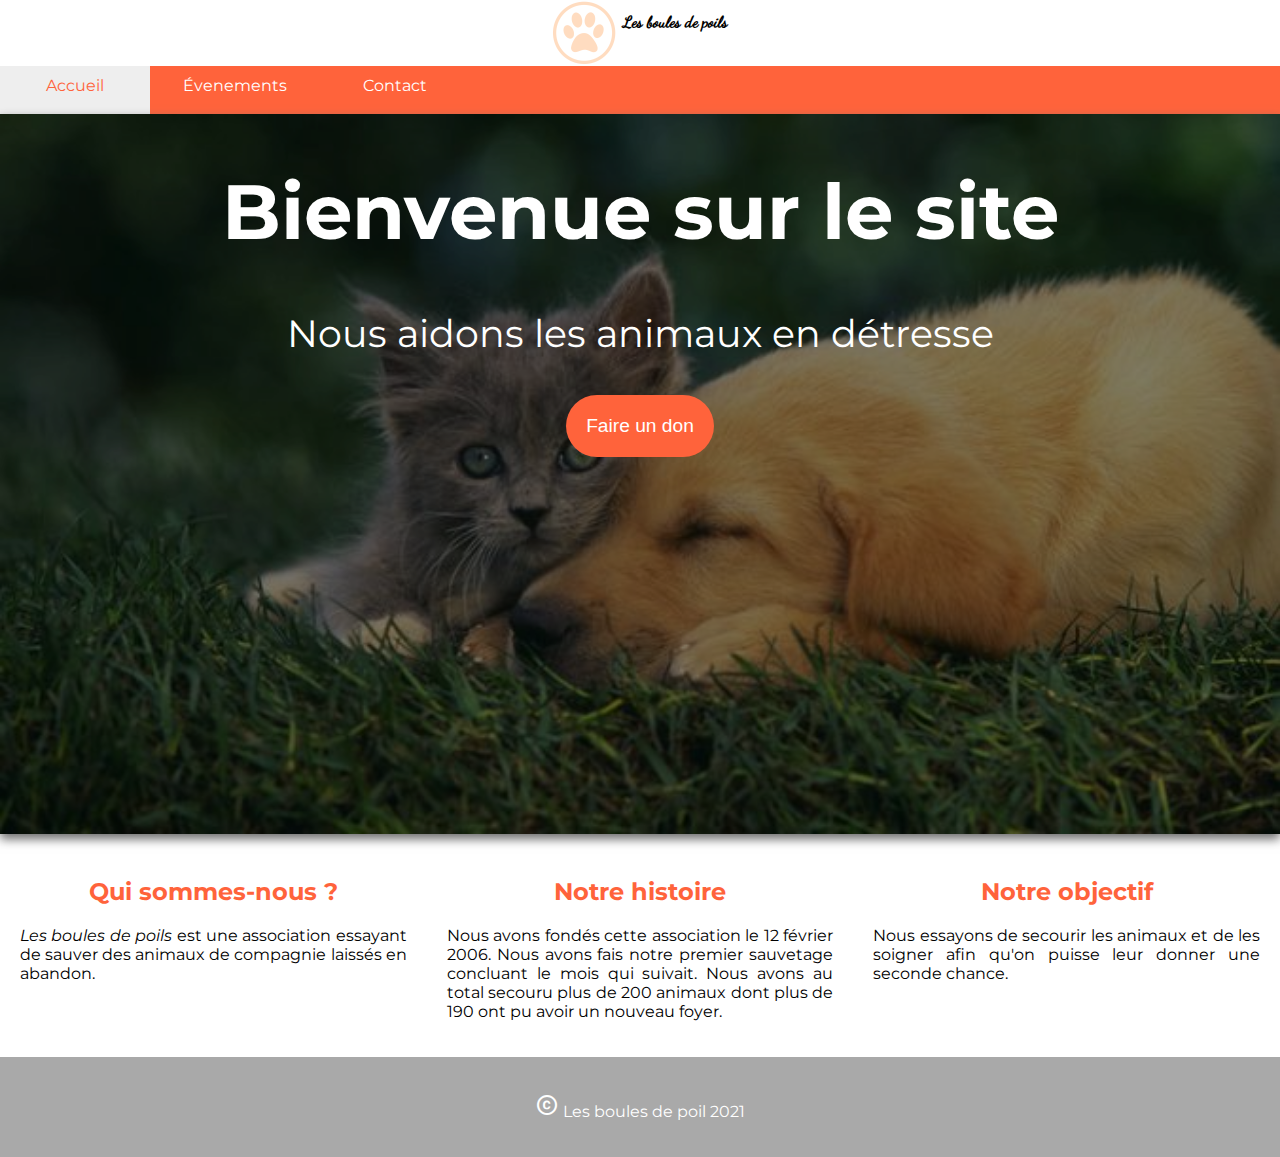
<file: index.html>
<!DOCTYPE html>
<html lang="fr">
<head>
    <meta charset="UTF-8">
    <meta http-equiv="X-UA-Compatible" content="IE=edge">
    <meta name="viewport" content="width=device-width, initial-scale=1.0">
    <meta name="description" content="association pour la protection des animaux">
    <meta name="keywords" content="association, animaux, accueil, protection">

    <link rel="preconnect" href="https://fonts.googleapis.com">
    <link rel="preconnect" href="https://fonts.gstatic.com" crossorigin>
    <link href="https://fonts.googleapis.com/css2?family=Montserrat&display=swap" rel="stylesheet">
    <link href="https://fonts.googleapis.com/icon?family=Material+Icons" rel="stylesheet">

    <link rel="stylesheet" href="styles.css">

    <title>Les boules de poils</title>
</head>
<body>
    <header>
        <button class="open-nav material-icons" id="openNav">menu</button>
        <div class="assos-title">
            <img src="images/logo.png" alt="logo" class="assos-logo">
            <h1 class="assos-name">Les boules de poils</h1>
        </div>
        <div class="empty"></div>
    </header>
    <nav id="navbar">    
        <a class="current-page" href="#">Accueil</a>
        <a href="evenements.html">Évenements</a> 
        <a href="contact.html">Contact</a>   
    </nav>
    <section class="welcome">
        <h1>Bienvenue sur le site</h1>
        <p>Nous aidons les animaux en détresse</p>
        <button class="donate">Faire un don</button>
    </section>
    <img class="background" src="images/chat-et-chien.jpg" alt="chat et chien">
    <section class="introduce">
        <article>
            <h2>Qui sommes-nous ?</h2>
            <p>
                <em>Les boules de poils</em> est une association essayant de sauver des animaux de compagnie laissés en abandon.
                
            </p>
        </article>
        <article>
            <h2>Notre histoire</h2>
            <p>
                Nous avons fondés cette association le 12 février 2006. Nous avons fais notre premier sauvetage concluant le mois qui suivait.
                Nous avons au total secouru plus de 200 animaux dont plus de 190 ont pu avoir un nouveau foyer.
            </p>
        </article>
        <article>
            <h2>Notre objectif</h2>
            <p>
                Nous essayons de secourir les animaux et de les soigner afin qu'on puisse leur donner une seconde chance.
            </p>
        </article>
    </section>
    <footer>
        <p><span class="material-icons">copyright</span> Les boules de poil 2021</p>
    </footer>

    <script>
        let navbar = document.getElementById('navbar')
        let isOpen = false

        document.getElementById('openNav').addEventListener('click', () => {
            isOpen = !isOpen
            if (isOpen) {
                navbar.style.display = 'flex'
            } else {
                navbar.style.display = 'none'
            }
        })
    </script>
</body>
</html>
</file>
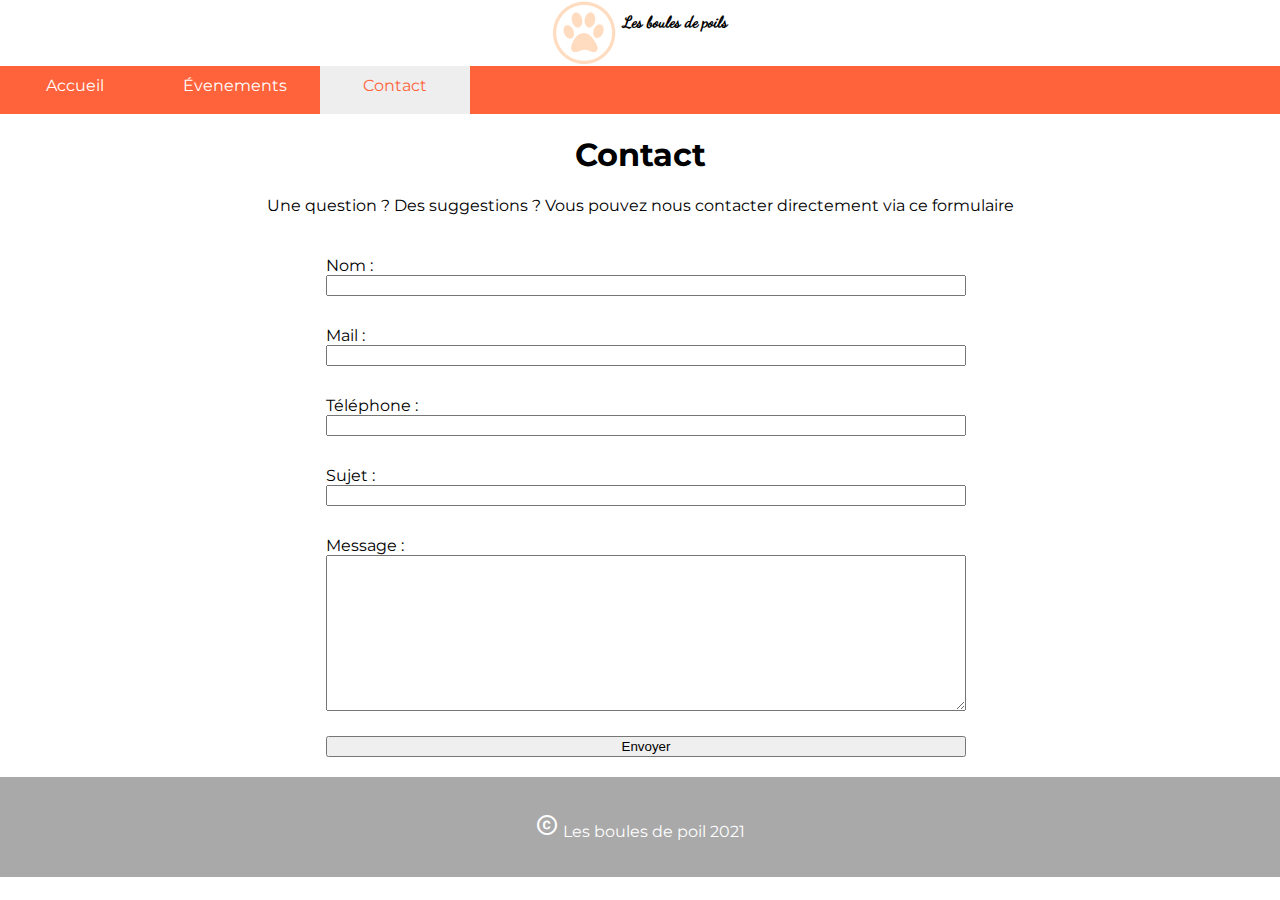
<file: contact.html>
<!DOCTYPE html>
<html lang="fr">
<head>
    <meta charset="UTF-8">
    <meta http-equiv="X-UA-Compatible" content="IE=edge">
    <meta name="viewport" content="width=device-width, initial-scale=1.0">
    <meta name="description" content="contactez-nous pour plus de précisions">
    <meta name="keywords" content="association, animaux, contact, protection">

    <link rel="preconnect" href="https://fonts.googleapis.com">
    <link rel="preconnect" href="https://fonts.gstatic.com" crossorigin>
    <link href="https://fonts.googleapis.com/css2?family=Montserrat&display=swap" rel="stylesheet">
    <link href="https://fonts.googleapis.com/icon?family=Material+Icons" rel="stylesheet">

    <link rel="stylesheet" href="styles.css">

    <title>Contact - Les boules de poils</title>
</head>
<body>
    <header>
        <button class="open-nav material-icons" id="openNav">menu</button>
        <div class="assos-title">
            <img src="images/logo.png" alt="logo" class="assos-logo">
            <h1 class="assos-name">Les boules de poils</h1>
        </div>
        <div class="empty"></div>
    </header>
    <nav id="navbar">    
        <a href="index.html">Accueil</a>
        <a href="evenements.html">Évenements</a> 
        <a class="current-page" href="#">Contact</a>
    </nav>
    <section class="intro">
            <h1>Contact</h1>
            <p>Une question ? Des suggestions ? Vous pouvez nous contacter directement via ce formulaire</p>
    </section>
    <form action="#" method="post">
        <div>
            <label for="nom">Nom :</label>
            <input type="text" id="nom" name="nom">
        </div>
        <div>
            <label for="email">Mail :</label>
            <input type="email" id="email" name="email">
        </div>
        <div>
            <label for="phone">Téléphone :</label>
            <input type="tel" id="phone" name="phone">
        </div>
        <div>
            <label for="subject">Sujet :</label>
            <input type="text" id="subject" name="subject">
        </div>
        <div>
            <label for="message">Message :</label>
            <textarea name="message" id="message" rows="10"></textarea>
        </div>
        <button type="submit">Envoyer</button>
    </form>
    <footer>
        <p><span class="material-icons">copyright</span> Les boules de poil 2021</p>
    </footer>

    <script>
        let navbar = document.getElementById('navbar')
        let isOpen = false

        document.getElementById('openNav').addEventListener('click', () => {
            isOpen = !isOpen
            if (isOpen) {
                navbar.style.display = 'flex'
            } else {
                navbar.style.display = 'none'
            }
        })
    </script>
</body>
</html>
</file>
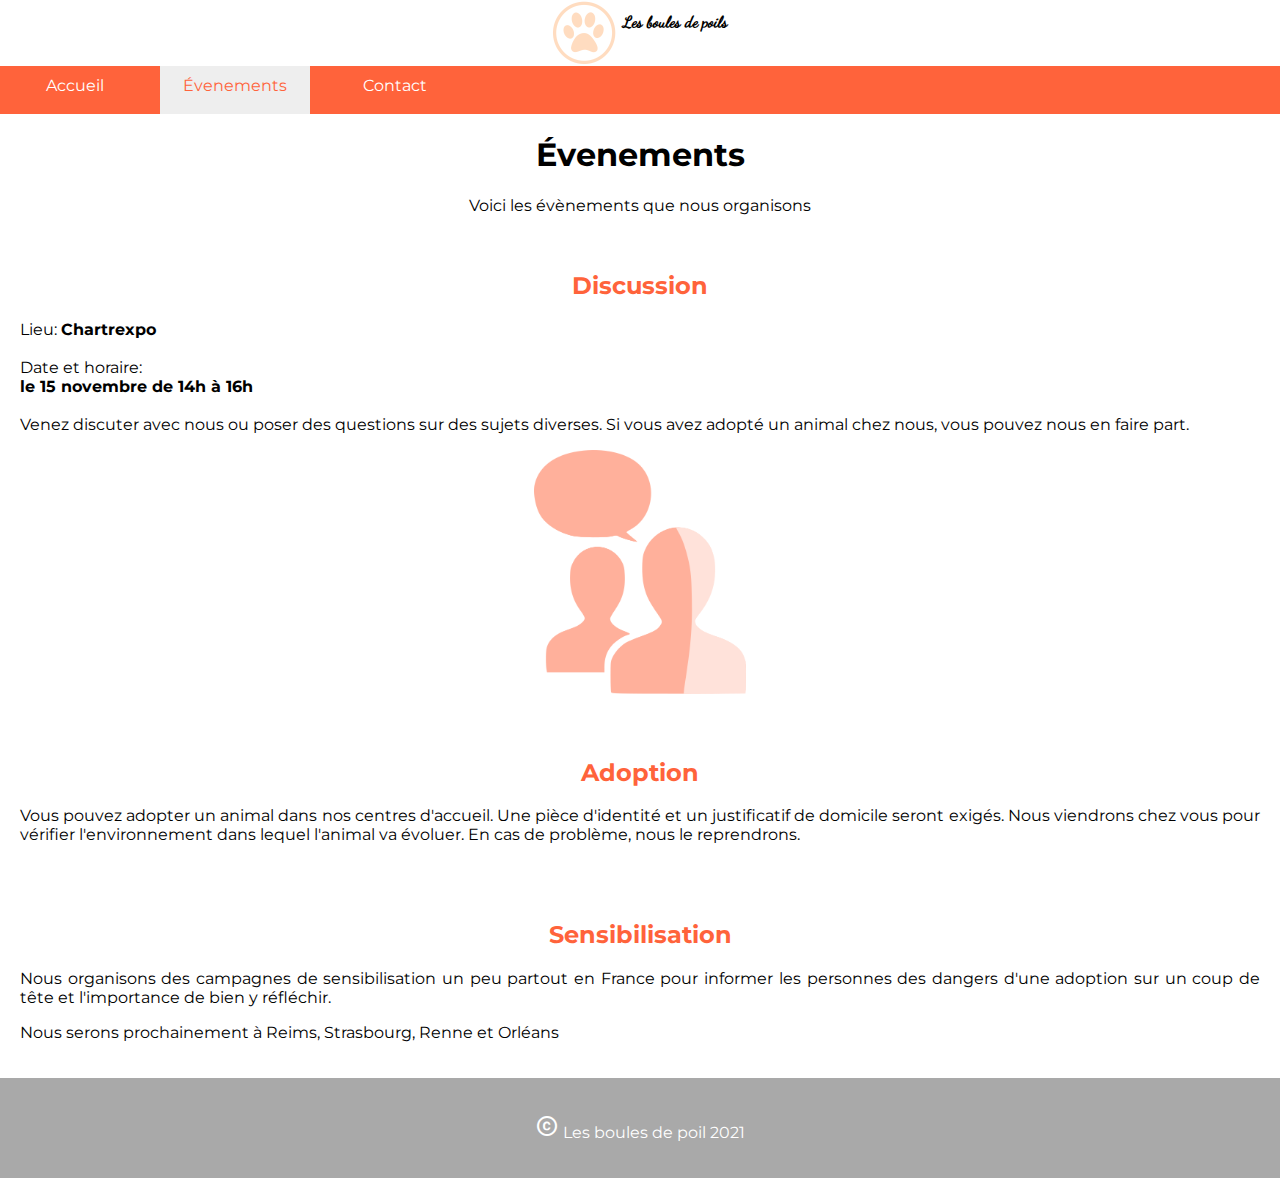
<file: evenements.html>
<!DOCTYPE html>
<html lang="fr">
<head>
    <meta charset="UTF-8">
    <meta http-equiv="X-UA-Compatible" content="IE=edge">
    <meta name="viewport" content="width=device-width, initial-scale=1.0">
    <meta name="description" content="les évènements que nous proposons">
    <meta name="keywords" content="association, animaux, évènement, protection">

    <link rel="preconnect" href="https://fonts.googleapis.com">
    <link rel="preconnect" href="https://fonts.gstatic.com" crossorigin>
    <link href="https://fonts.googleapis.com/css2?family=Montserrat&display=swap" rel="stylesheet">
    <link href="https://fonts.googleapis.com/icon?family=Material+Icons" rel="stylesheet">

    <link rel="stylesheet" href="styles.css">

    <title>Évènements - Les boules de poils</title>
</head>
<body>
    <header>
        <button class="open-nav material-icons" id="openNav">menu</button>
        <div class="assos-title">
            <img src="images/logo.png" alt="logo" class="assos-logo">
            <h1 class="assos-name">Les boules de poils</h1>
        </div>
        <div class="empty"></div>
    </header>
    <nav id="navbar">    
        <a href="index.html">Accueil</a>
        <a class="current-page" href="#">Évenements</a> 
        <a href="contact.html">Contact</a>
    </nav>
    <section class="intro">
            <h1>Évenements</h1>
            <p>Voici les évènements que nous organisons</p>
    </section>
    <section class="events">
        <article>
            <h2>Discussion</h2>
            <p>
                Lieu: <strong>Chartrexpo</strong><br>
                <br>
                Date et horaire: <br> <strong>le 15 novembre de 14h à 16h</strong><br>
                <br>
                Venez discuter avec nous ou poser des questions sur des sujets diverses.
                Si vous avez adopté un animal chez nous, vous pouvez nous en faire part.
            </p>
            <img src="images/discussion.png" alt="discussion" width="212">
        </article>
        <article>
            <h2>Adoption</h2>
            <p>
                Vous pouvez adopter un animal dans nos centres d'accueil. Une pièce d'identité et
                un justificatif de domicile seront exigés. Nous viendrons chez vous pour vérifier l'environnement
                dans lequel l'animal va évoluer. En cas de problème, nous le reprendrons.   
            </p>
        </article>
        <article>
            <h2>Sensibilisation</h2>
            <p>
                Nous organisons des campagnes de sensibilisation un peu partout en France 
                pour informer les personnes des dangers d'une adoption sur un coup de tête
                et l'importance de bien y réfléchir.
            </p>
            <p>Nous serons prochainement à Reims, Strasbourg, Renne et Orléans</p>
        </article>
    </section>
    <footer>
        <p><span class="material-icons">copyright</span> Les boules de poil 2021</p>
    </footer>

    <script>
        let navbar = document.getElementById('navbar')
        let isOpen = false

        document.getElementById('openNav').addEventListener('click', () => {
            isOpen = !isOpen
            if (isOpen) {
                navbar.style.display = 'flex'
            } else {
                navbar.style.display = 'none'
            }
        })
    </script>
</body>
</html>
</file>
<file: styles.css>
@font-face {
  font-family: 'DancingScript';
  src: url(fonts/DancingScript-Regular.ttf);
}

/******************/
/* mobile version */
/******************/
body {
  font-family: 'Montserrat', sans-serif;
  margin: 0;
  padding: 0;
}

.assos-title {
  display: -ms-grid;
  display: grid;
  -ms-grid-columns: auto 1fr;
      grid-template-columns: auto 1fr;
  gap: 7px;
}

.assos-name {
  font-family: 'DancingScript';
  font-size: medium;
}

.assos-logo {
  width: 64px;
  height: auto;
}

.open-nav, .empty {
  text-decoration: none;
  border: none;
  background-color: transparent;
  width: 20%;
  height: auto;
  font-size: larger;
}

header {
  display: -webkit-box;
  display: -ms-flexbox;
  display: flex;
  -webkit-box-pack: justify;
      -ms-flex-pack: justify;
          justify-content: space-between;
  -webkit-box-align: center;
      -ms-flex-align: center;
          align-items: center;
  padding: 5px;
  height: 3.5em;
}

nav {
  background-color: #ff633b;
  display: none;
  -webkit-box-orient: vertical;
  -webkit-box-direction: normal;
      -ms-flex-direction: column;
          flex-direction: column;
  -webkit-box-pack: start;
      -ms-flex-pack: start;
          justify-content: flex-start;
  -webkit-box-align: stretch;
      -ms-flex-align: stretch;
          align-items: stretch;
  text-align: center;
}

nav a {
  color: white;
  text-decoration: none;
  padding: 10px 0;
}

nav a:not(.current-page):hover {
  background-color: #ffb4a1;
}

.current-page {
  background-color: #eeeeee;
  color: #ff633b;
  cursor: default;
}

section {
  text-align: center;
}

.background, .welcome {
  -webkit-filter: brightness(50%);
          filter: brightness(50%);
  width: 100%;
  height: auto;
  -webkit-box-shadow: 0px 5px 10px lightgrey;
          box-shadow: 0px 5px 10px lightgrey;
}

.welcome {
  -webkit-box-shadow: none;
          box-shadow: none;
  position: absolute;
  color: white;
  -webkit-filter: none;
          filter: none;
  font-size: small;
  text-align: center;
  z-index: 3;
}

.donate {
  color: white;
  background-color: #ff633b;
  padding: 20px;
  border: none;
  border-radius: 100px;
  cursor: pointer;
}

.donate:hover {
  background-color: #ffb4a1;
}

form {
  display: -ms-grid;
  display: grid;
  padding: 20px;
  row-gap: 20px;
}

form div {
  display: -ms-grid;
  display: grid;
  padding: 5px 0;
}

article {
  padding: 20px;
}

article p {
  text-align: justify;
}

article h2 {
  color: #ff633b;
}

footer {
  padding: 20px;
  text-align: center;
  background-color: darkgrey;
  color: white;
}

/*******************/
/* desktop version */
/*******************/
@media (min-width: 768px) {
  .open-nav, .empty {
    display: none;
  }
  header {
    -ms-flex-pack: distribute;
        justify-content: space-around;
  }
  nav {
    display: -ms-grid;
    display: grid;
    -ms-grid-columns: (150px)[3];
        grid-template-columns: repeat(3, 150px);
    gap: 10px;
    text-align: left;
    height: 3em;
  }
  nav a {
    text-align: center;
  }
  .welcome {
    width: 100vw;
    height: auto;
    font-size: 3vw;
  }
  .donate {
    font-size: 1.5vw;
  }
  .introduce {
    display: -ms-grid;
    display: grid;
    -ms-grid-columns: (1fr)[3];
        grid-template-columns: repeat(3, 1fr);
  }
  form {
    width: 50%;
    -webkit-transform: translateX(45%);
            transform: translateX(45%);
  }
}
/*# sourceMappingURL=styles.css.map */
</file>
